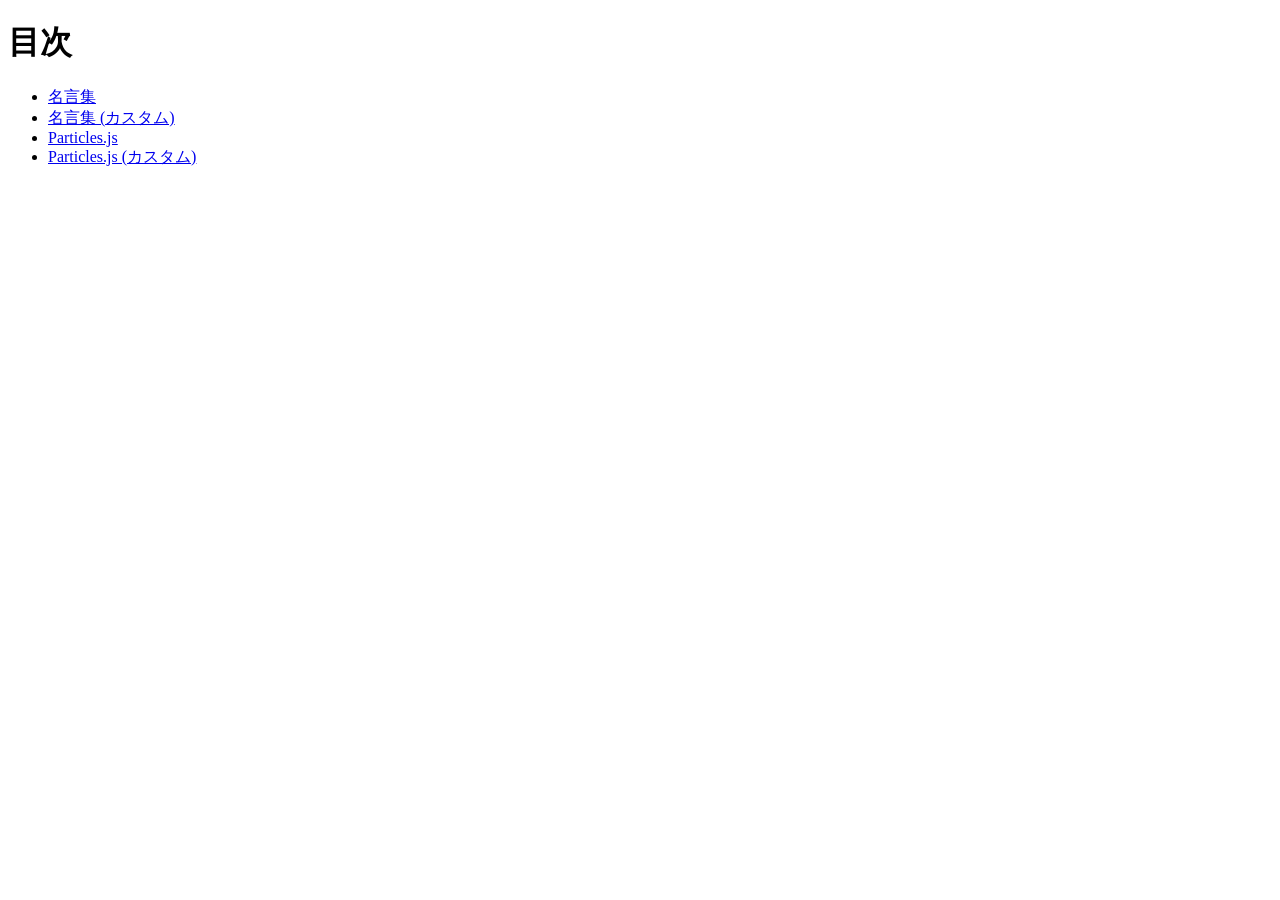
<file: index.html>
<!DOCTYPE html>
<html lang="ja">
    <head>
        <meta charset="UTF-8">
        <title>20261008-hc</title>
    </head>
    <body>
        <h1>目次</h1>
        <ul>
            <li><a href="meigen/index.html">名言集</a></li>
            <li><a href="custom-meigen/index.html">名言集 (カスタム) </a></li>
            <li><a href="particles/index.html">Particles.js</a></li>
            <li><a href="custom-particles/index.html">Particles.js (カスタム) </a></li>
        </ul>
    </body>
</html>
</file>
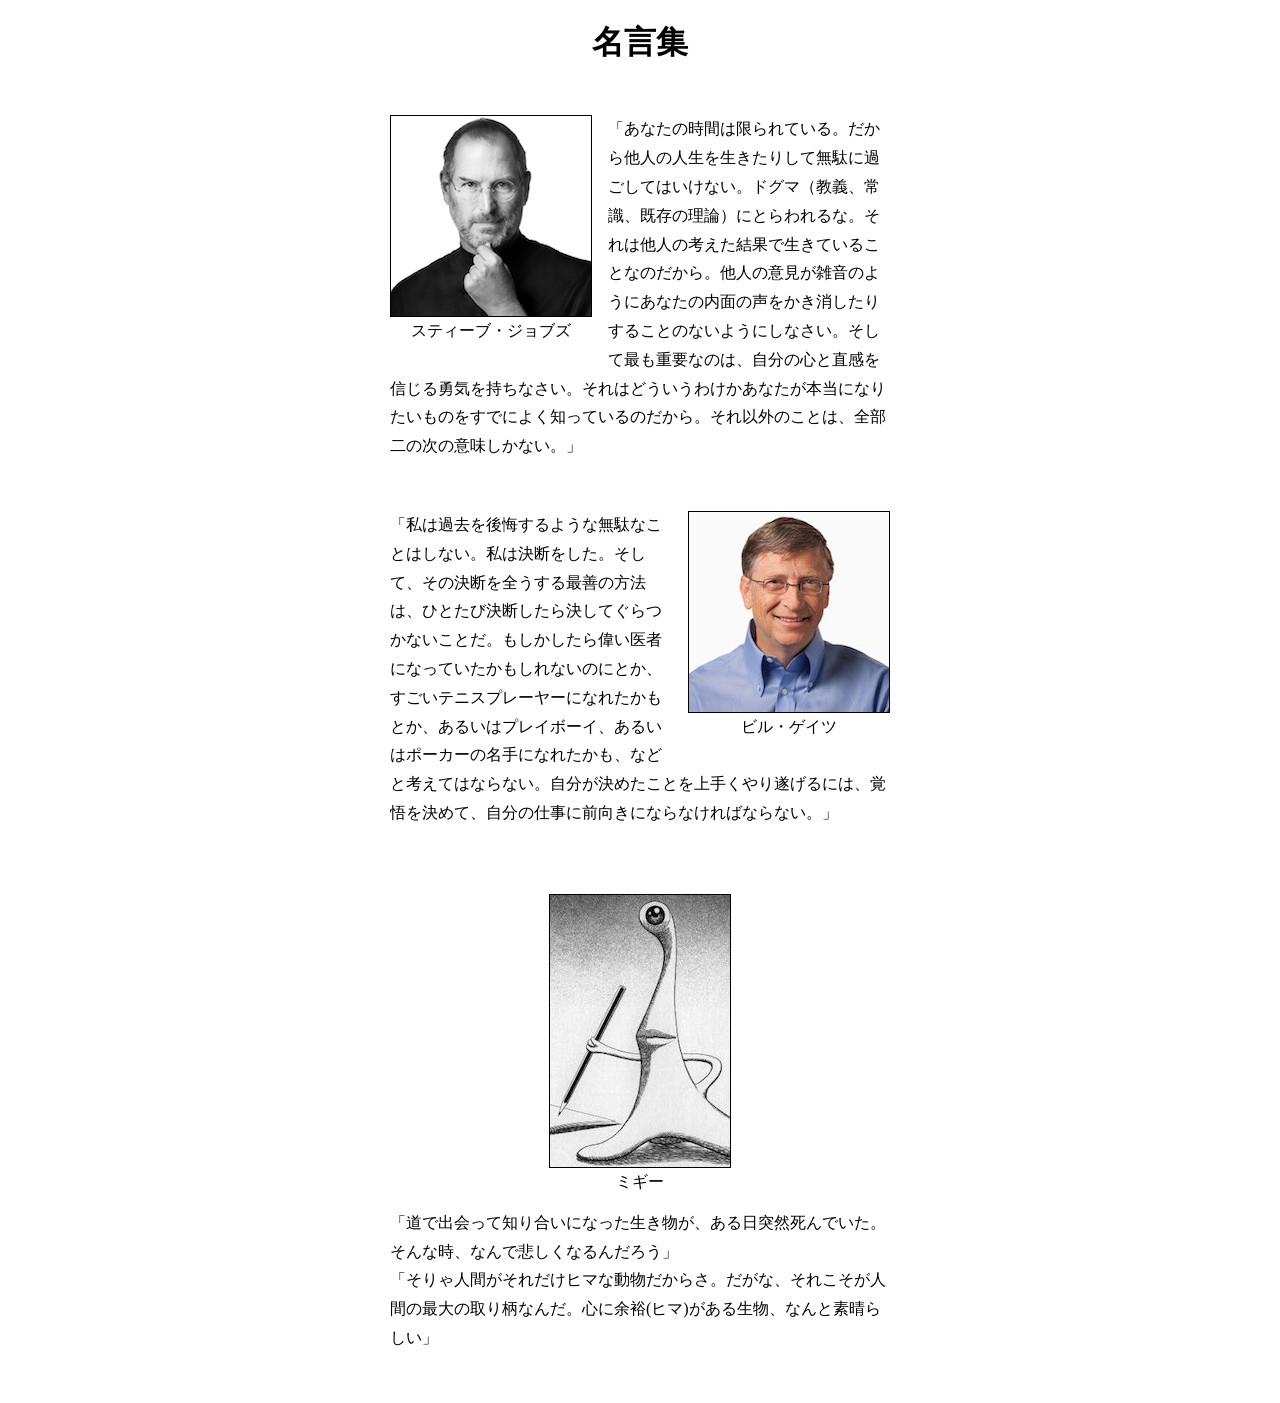
<file: meigen/index.html>
<!DOCTYPE html>
<html lang="ja">
    <head>
        <meta charset="UTF-8">
        <title>名言集</title>
        <link rel="stylesheet" href="css/style.css">
    </head>
    <body>
        <div class="wrapper">
            <h1>名言集</h1>
            <div class="left-box">
                <figure>
                    <img src="images/jobz.png" alt="スティーブ・ジョブズ">
                    <figcaption>スティーブ・ジョブズ</figcaption>
                </figure>
                <p>「あなたの時間は限られている。だから他人の人生を生きたりして無駄に過ごしてはいけない。ドグマ（教義、常識、既存の理論）にとらわれるな。それは他人の考えた結果で生きていることなのだから。他人の意見が雑音のようにあなたの内面の声をかき消したりすることのないようにしなさい。そして最も重要なのは、自分の心と直感を信じる勇気を持ちなさい。それはどういうわけかあなたが本当になりたいものをすでによく知っているのだから。それ以外のことは、全部二の次の意味しかない。」</p>
            </div>
            <div class="right-box">
                <figure>
                    <img src="images/gates.jpg" alt="ビル・ゲイツ">
                    <figcaption>ビル・ゲイツ</figcaption>
                </figure>
                <p>「私は過去を後悔するような無駄なことはしない。私は決断をした。そして、その決断を全うする最善の方法は、ひとたび決断したら決してぐらつかないことだ。もしかしたら偉い医者になっていたかもしれないのにとか、すごいテニスプレーヤーになれたかもとか、あるいはプレイボーイ、あるいはポーカーの名手になれたかも、などと考えてはならない。自分が決めたことを上手くやり遂げるには、覚悟を決めて、自分の仕事に前向きにならなければならない。」</p>
            </div>
            <div class="center-box">
                <figure>
                    <img src="images/migi.jpg" alt="ミギー">
                    <figcaption>ミギー</figcaption>
                </figure>
                <p>「道で出会って知り合いになった生き物が、ある日突然死んでいた。そんな時、なんで悲しくなるんだろう」<br>
                    「そりゃ人間がそれだけヒマな動物だからさ。だがな、それこそが人間の最大の取り柄なんだ。心に余裕(ヒマ)がある生物、なんと素晴らしい」
                </p>
            </div>
        </div>
    </body>
</html>
</file>
<file: meigen/css/style.css>
@charset 'utf-8';
h1{
    text-align: center;
}
.left-box, .right-box, .center-box{
    width: 500px;
    margin: 50px auto;
    overflow: hidden;
}
.left-box figure{
    float: left;
    margin: 0 16px 16px 0;
}
.right-box figure{
    float: right;
    margin: 0 0 16px 16px;
}
.center-box figure{
    text-align: center;
}
figure img{
    border: 1px solid black;
}
figcaption{
    text-align: center;
}
p{
    line-height: 1.8;
    margin: 0;
}
</file>
